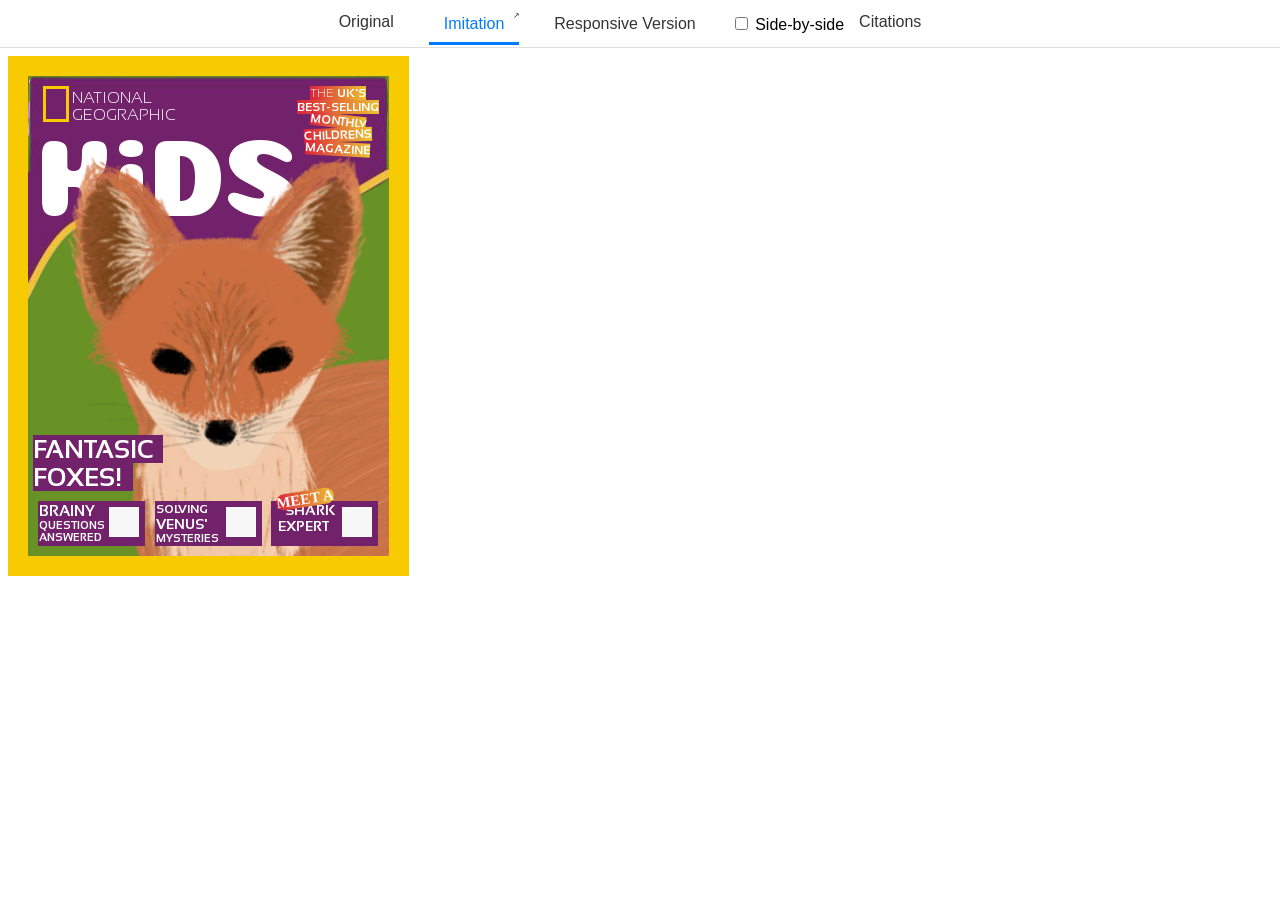
<file: index.html>
<!DOCTYPE html>
<!-- Change the original image and its source caption below. Keep the viewer structure. -->
<html lang="en">

<head>
  <meta charset="utf-8" />
  <meta name="viewport" content="width=device-width" />
  <title>Imitation Project</title>
  <link href="do_not_modify/style.css" rel="stylesheet" type="text/css" />
</head>

<body class="imitation">
  <header>
    <nav>
      <a class="orig-link" href="#original">Original</a>
      <span>
        <a href="#imitation" class="active">Imitation</a>
        <a href="imitation.html" class="popout-link imitation" target="_blank" rel="noopener" aria-label="Open design in a new tab"></a>
      </span>
      <span>
        <a href="#responsive" class="">Responsive Version</a>
        <a href="responsive.html" class="popout-link responsive" target="_blank" rel="noopener" aria-label="Open design in a new tab"></a>
      </span>
      <label class="sbs-toggle">
        <input type="checkbox" id="sbs">
        Side-by-side
      </label>
      <a href="citations.html" target="_blank" rel="noopener">Citations</a>
    </nav>
    <div class="popout-bar">
      <button id="minimize" aria-label="Toggle navigation"><svg xmlns="http://www.w3.org/2000/svg" width="24" height="24" fill="none"
          stroke="currentColor" stroke-width="2" stroke-linecap="round" stroke-linejoin="round"
          class="feather feather-arrow-up" viewBox="0 0 24 12">
          <polyline points="5 12 12 5 19 12"></polyline>
        </svg></button>


    </div>
  </header>
  <main>
    <div id="original" class="content">
      <div class="center">
        <!-- IMAGE TAG BELOW -->
        <!-- FIX SRC= AS NEEDED -->
        <figure>
          <img src="fox.jpeg" alt="Example print layout; replace with your chosen original" />
          <!--<img src="original.jpg" />-->
          <figcaption>
           National Geographic kids Magazine cover 
          </figcaption>
        </figure>
        <!-- END OF IMAGE TAG -->
        <!-- NOTHING ELSE TO EDIT HERE -->
      </div>
    </div>
    <div id="imitation" class="visible content">
      <iframe title="Fixed-size imitation" src="imitation.html"></iframe>
    </div>
    <div id="responsive" class="content">
      <iframe title="Responsive adaptation" src="responsive.html"></iframe>
    </div>
  </main>

  <script src="do_not_modify/script.js"></script>
</body>

</html>
</file>
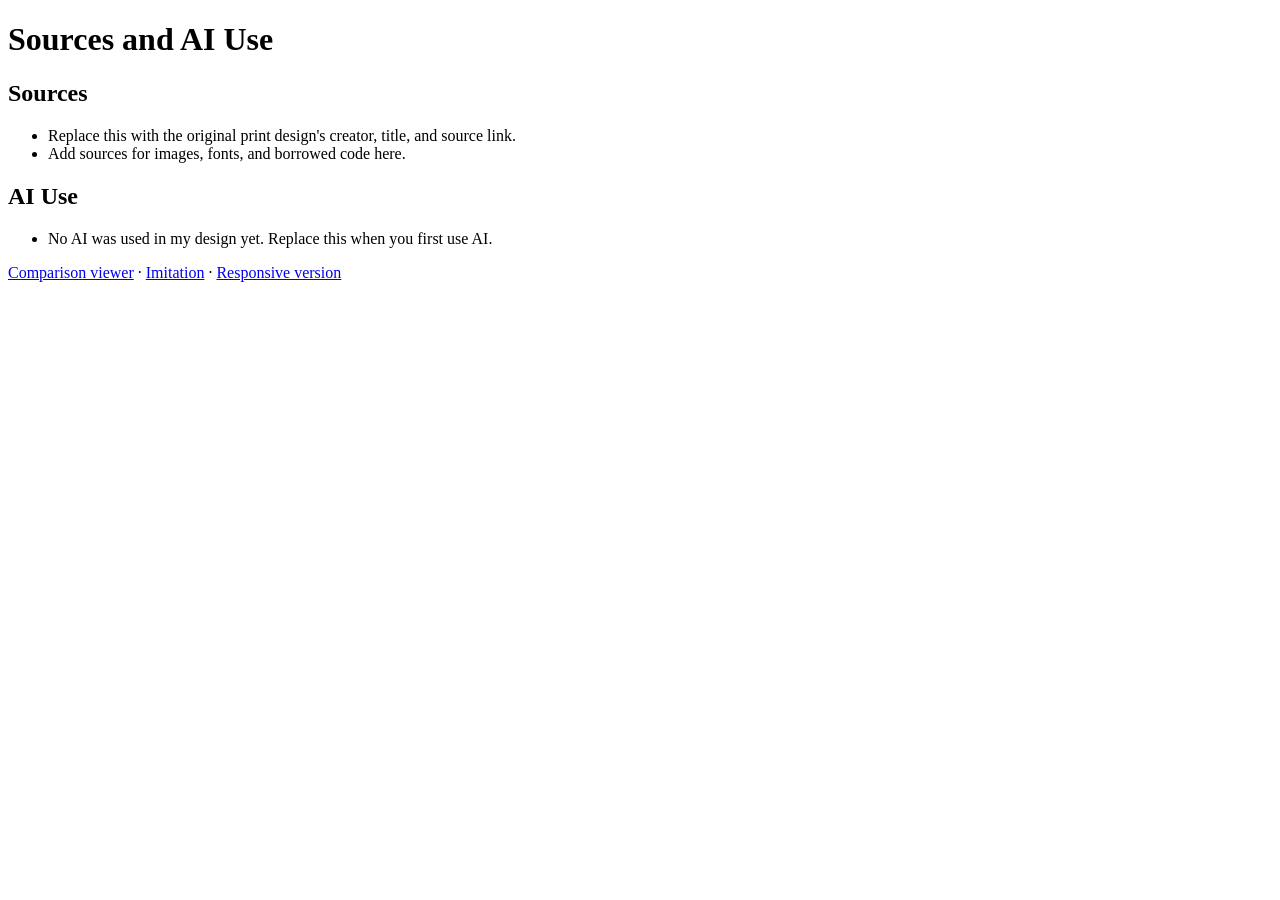
<file: citations.html>
<!DOCTYPE html>
<html lang="en">
<head>
  <meta charset="utf-8">
  <meta name="viewport" content="width=device-width, initial-scale=1">
  <title>Sources and AI Use</title>
</head>
<body>
  <h1>Sources and AI Use</h1>
  <h2>Sources</h2>
  <ul>
    <li>Replace this with the original print design's creator, title, and source link.</li>
    <li>Add sources for images, fonts, and borrowed code here.</li>
  </ul>
  <h2>AI Use</h2>
  <ul>
    <li>No AI was used in my design yet. Replace this when you first use AI.</li>
  </ul>
  <!-- Each entry: tool, date, prompt summary, assistance received, and what YOU changed or checked. -->
  <p><a href="index.html">Comparison viewer</a> · <a href="imitation.html">Imitation</a> · <a href="responsive.html">Responsive version</a></p>
</body>
</html>
</file>
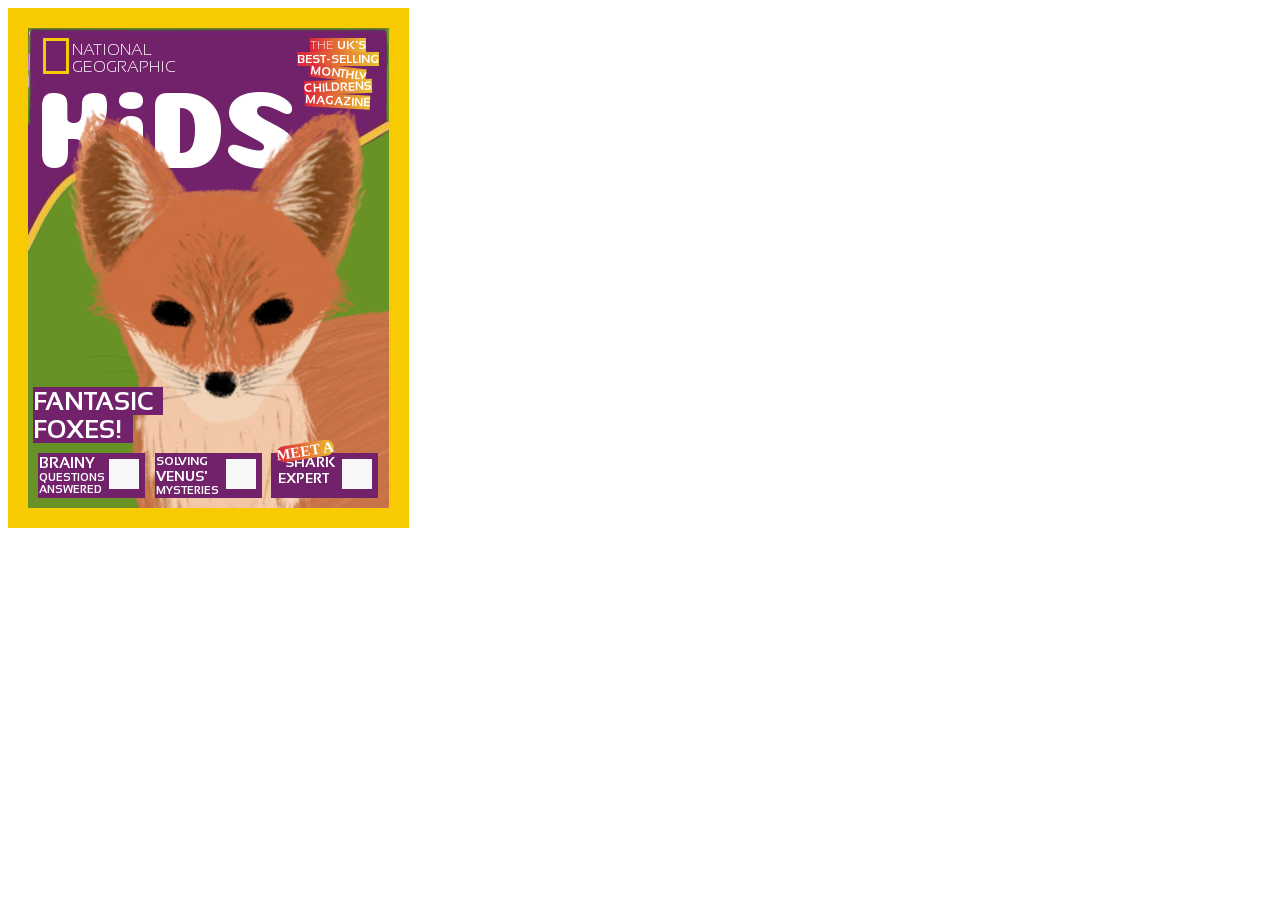
<file: imitation.html>
<!DOCTYPE html>
<html lang="en">

<head>
  <meta charset="utf-8" />
  <meta name="viewport" content="width=device-width" />
  <title>Imitation</title>
  <link href="imitation.css" rel="stylesheet" type="text/css" />
  <link rel="preconnect" href="https://fonts.googleapis.com">
  <link rel="preconnect" href="https://fonts.gstatic.com" crossorigin>
  <link href="https://fonts.googleapis.com/css2?family=Coiny&display=swap" rel="stylesheet">
  <link rel="preconnect" href="https://fonts.googleapis.com">
  <link rel="preconnect" href="https://fonts.gstatic.com" crossorigin>
  <link
    href="https://fonts.googleapis.com/css2?family=Sansation:ital,wght@0,300;0,400;0,700;1,300;1,400;1,700&display=swap"
    rel="stylesheet">
</head>

<body>



  <main>

    <div class="top">
      <div class="logo">
        <h4> x </h4>
        <h2> NATIONAL GEOGRAPHIC </h2>
      </div>
      <div class=" best">
        <h3> THE <strong> UK'S</strong> </h3>
        <h3><strong> BEST-SELLING </strong> </h3>
        <div class="t1">
          <h3><strong>MONTHLY</strong></h3>
        </div>
        <div class="t2">
          <h3> <strong>CHILDRENS</strong> </h3>
        </div>
        <div class="t3">
          <h3><strong>MAGAZINE</strong> </h3>
        </div>
      </div>
    </div>
    <div class="work">
      <h1>KiDS</h1>
    </div>
    <div class="fox">
      <img src="cute.PNG" width="400px">
    </div>
    <div class=" bottom">
      <div class="fan">
        <h7> FANTASIC </h7>
        <h5> FOXES!</h5>
      </div>
      <div class="box">
        <div class=" brain">
          <h6> <span class=" bran"> BRAINY</span> QUESTIONS ANSWERED </h6>
          <div class=" bor"> <img src="Screenshot 2026-11-16 8.24.49 AM.png" width="30px"> </div>
        </div>
        <div class="solve">
          <h6> <span class="so"> SOLVING </span> <span class="ve"> VENUS'</span> <span class="my"> MYSTERIES </span>
          </h6>
          <div class=" bor"><img src="Screenshot 2026-11-16 8.24.49 AM.png" width="30px"> </div>
        </div>
        <div class=" shark">
          <h6> <span class="pur"> hiiiiiiiii </span><span class="shh"> SHARK</span> <span class="ex"> EXPERT</span>
          </h6>
          <div class=" bor"> <img src="Screenshot 2026-11-16 8.24.49 AM.png" width="30px"> </div>
        </div>
      </div>
    </div>
    </div>
    <div class="meet">
      <h8> MEET A</h8>
    </div>
  </main>
  <footer><a href="citations.html">Sources and AI use</a></footer>

</body>

</html>
</file>
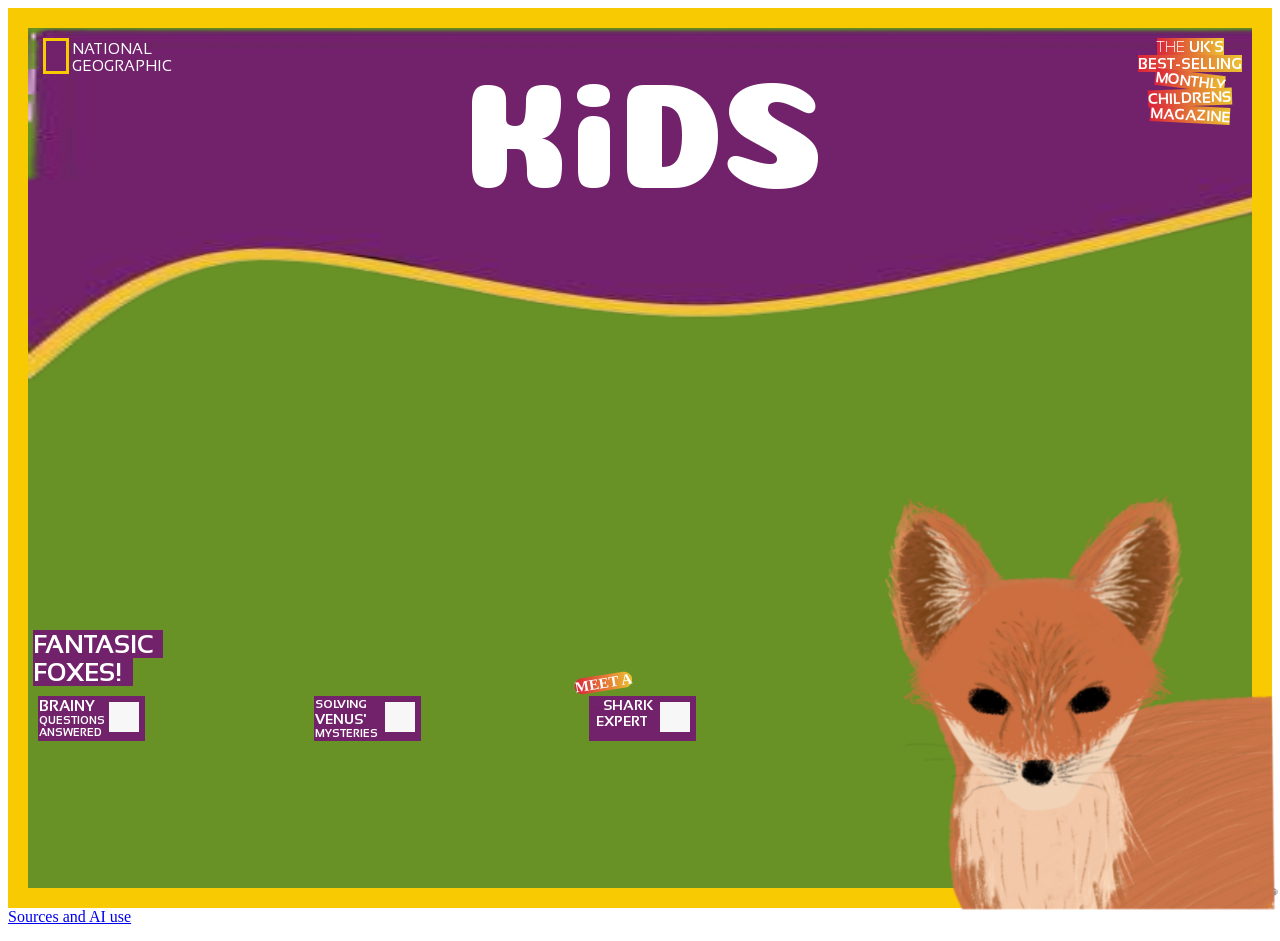
<file: responsive.html>
<!DOCTYPE html>
<html lang="en">

<head>
  <meta charset="utf-8" />
  <meta name="viewport" content="width=device-width" />
  <title>Imitation</title>
  <link href="responsive.css" rel="stylesheet" type="text/css" />
  <link rel="preconnect" href="https://fonts.googleapis.com">
  <link rel="preconnect" href="https://fonts.gstatic.com" crossorigin>
  <link href="https://fonts.googleapis.com/css2?family=Coiny&display=swap" rel="stylesheet">
  <link rel="preconnect" href="https://fonts.googleapis.com">
  <link rel="preconnect" href="https://fonts.gstatic.com" crossorigin>
  <link
    href="https://fonts.googleapis.com/css2?family=Sansation:ital,wght@0,300;0,400;0,700;1,300;1,400;1,700&display=swap"
    rel="stylesheet">
</head>

<body>



  <main>
    <div class="top">
      <div class="logo">
        <h4> x </h4>
        <h2> NATIONAL GEOGRAPHIC </h2>
      </div>
      <div class=" best">
        <h3> THE <strong> UK'S</strong> </h3>
        <h3><strong> BEST-SELLING </strong> </h3>
        <div class="t1">
          <h3><strong>MONTHLY</strong></h3>
        </div>
        <div class="t2">
          <h3> <strong>CHILDRENS</strong> </h3>
        </div>
        <div class="t3">
          <h3><strong>MAGAZINE</strong> </h3>
        </div>
      </div>
    </div>
    <div class="work">
      <h1>KiDS</h1>
    </div>
    <div class="fox">
      <img src="cute.PNG" width="400px">
    </div>
    <div class=" bottom">
      <div class="fan">
        <h7> FANTASIC </h7>
        <h5> FOXES!</h5>
      </div>
      <div class="box">
        <div class=" brain">
          <h6> <span class=" bran"> BRAINY</span> QUESTIONS ANSWERED </h6>
          <div class=" bor"> <img src="Screenshot 2026-11-16 8.24.49 AM.png" width="30px"> </div>
        </div>
        <div class="solve">
          <h6> <span class="so"> SOLVING </span> <span class="ve"> VENUS'</span> <span class="my"> MYSTERIES </span>
          </h6>
          <div class=" bor"><img src="Screenshot 2026-11-16 8.24.49 AM.png" width="30px"> </div>
        </div>
        <div class=" shark">
          <div class="meet">
            <h8> MEET A</h8>
          </div>
          <h6> <span class="pur"> hiiiiiiiii </span><span class="shh"> SHARK</span> <span class="ex"> EXPERT</span>
          </h6>
          <div class=" bor"> <img src="Screenshot 2026-11-16 8.24.49 AM.png" width="30px"> </div>
        </div>
      </div>
    </div>
    </div>

  </main>
  <footer><a href="citations.html">Sources and AI use</a></footer>
</body>

</html>
</file>
<file: do_not_modify/style.css>
/***
 This code runs the overview view in
 index.html.

 NOT INTENDED TO BE MODIFIED BY STUDENTS
 (though if you want to change colors or 
 fonts or something, feel free)
***/

html {
  font-family: Verdana, Geneva, Tahoma, sans-serif;
}

body {
  margin: 0;
  padding: 0;
}
main iframe {
  width: 100%;
  height: calc(100vh - 68px);
  border: none;
}

main {
  padding: 8px;
}

.sbs main > div {
  border: 1px inset;
}

nav {
  margin: auto;
  display: flex;
  padding: 10px;
  align-items: center;
  justify-content: center;
  border-bottom: 1px solid #ddd; /* Adds a bottom border for the tab container */
}

nav a {
  padding: 10px 15px;
  color: #333;
  text-decoration: none;
  border-bottom: 3px solid transparent; /* Transparent border initially */
  margin-right: 20px;
  font-size: 16px;
  transition: border-color 300ms, color 300ms;
}

nav a:hover {
  color: #007bff; /* Change color on hover */
}

nav a.active {
  border-bottom: 3px solid #007bff; /* Underline active tab */
  color: #007bff;
}

.center figure {
  display: grid;
  grid-template-rows: 1fr auto; /* Image stretches, caption gets auto height */
  grid-template-columns: 1fr; /* Single column */
  align-items: center; /* Align items within their grid cells */
  justify-items: center;
  max-width: 100%; /* Prevent figure from overflowing horizontally */
  max-height: 100%; /* Prevent figure from overflowing vertically */
  margin: 0; /* Remove default margin */
  box-sizing: border-box;
  overflow: hidden; /* Prevent overflow */
}

.center img {
  max-width: 100%; /* Ensure the image doesn’t overflow horizontally */
  min-height: 100%; /* Force the image to fill the available height */
  max-height: 100%; /* Ensure the image doesn’t overflow vertically */
  width: auto; /* Maintain aspect ratio */
  object-fit: contain; /* Ensure the image fits nicely */
  grid-row: 1; /* Place the image in the first row */
}

.center figcaption {
  max-width: 100%; /* Ensure caption doesn’t overflow */
  word-wrap: break-word; /* Handle long words or links gracefully */
  text-align: center; /* Center-align the caption text */
  margin: 8px 0; /* Add spacing */
  font-size: 14px; /* Adjust font size as needed */
  grid-row: 2; /* Place the caption in the second row */
}

.content {
  opacity: 0;
  pointer-events: none;
}
.visible {
  display: block;
  opacity: 1;
  pointer-events: all;
  transition: opacity 500ms;
}
main {
  position: relative;
}
main div {
  position: absolute;
  top: 0;
  left: 0;
  width: calc(100% - 4px);
  height: calc(100vh - 66px);
}

/* Side-by-side code */

.sbs main {
  display: flex;
  gap: 10px;
}
/* Get rid of absolute positioning we used for cross-fade */
.sbs div {
  position: initial;
  box-sizing: border-box;
}
/* Just toggle display : block to display: none
Old-school style... */
.sbs .content {
  display: none;
}
.sbs .visible {
  display: block;
}
/* ALWAYS show the original */
.sbs #original {
  display: block;
  opacity: 1;
}
.orig-link {
  transition: opacity 300ms;
}
/* Don't show the original tab */
.sbs .orig-link {
  opacity: 0;
}
.sbs-toggle {
  transition: opacity 300ms;
}
.original .sbs-toggle {
  opacity: 0;
}

/* Popout link code */
header {
  position: sticky;
  top: 0;
  height: 48px;
}
.popout-bar {
  opacity: 0;
  transition: opacity 300ms;
}
header:hover .popout-bar {
  opacity: 1;
}
.popout-bar {
  display: flex;
  margin: auto;
  align-items: center;
  justify-content: flex-end;
  gap: 8px;
}

.popout-link {
  display: none;
  position: absolute;
  right: -16px;
  top: 0;
  padding-top: 0;
  margin-top: -4px;
}
nav span {
  position: relative;
}
.imitation .popout-link.imitation {
  display: inline-block;
}
.responsive .popout-link.responsive {
  display: inline-block;
}

#minimize {
  transition: transform 300ms;
  background: transparent;
  border: none;
}
header.minimized #minimize {
  transform: rotate(180deg);
}
header {
  transition: transform 300ms;
  z-index: 2;
}
header nav {
  height: 48px;
  box-sizing: border-box;
}
.minimized {
  transform: translateY(-48px);
}
.popout-link::after {
  content: "↗";
  font-size: 8px;
  vertical-align: super;
}
</file>
<file: imitation.css>
main {
    width: 360.5px;
    height: 480px;
    background-color: rgb(104, 146, 38);
    background-image: url("Untitled_drawing__1_-removebg-preview.png");
    background-size: 100%;
    background-repeat: no-repeat;
    position: absolute;
    border: 20px solid rgb(248, 202, 2);
}

.logo {
    display: flex;
    justify-content: start;
    gap: 3px;
}

.top {
    display: flex;
    justify-content: space-between;
}

h1 {
    font-family: "Coiny", system-ui;
    font-weight: 400;
    font-style: normal;
    color: rgb(255, 255, 255);
    font-size: 110px;
    margin-left: 7px;
    margin-top: 15px;
    padding: 0px;
    height: 30px;
    line-height: 6px;
}

h2 {
    font-family: "Sansation", sans-serif;
    font-weight: 350;
    font-style: normal;
    color: white;
    font-size: medium;
    width: 70px;
}

h3 {
    font-family: "Sansation", sans-serif;
    font-weight: 350;
    font-style: normal;
    color: white;
    font-size: 12px;
    margin: 0px;
    background: linear-gradient(90deg, rgba(218, 35, 59, 1) 0%, rgba(235, 194, 49, 1) 100%);
}

.best {
    display: flex;
    flex-direction: column;
    justify-content: start;
    height: 20px;
    align-items: center;
    padding: 10px;
}

h4 {
    background-color: rgb(114, 34, 107);
    border: 3px solid rgb(248, 202, 2);
    color: rgb(114, 34, 107);
    width: 20px;
    height: 30px;
    margin-left: 15px;
    margin-top: 10px;
}

h5 {
    font-family: "Sansation", sans-serif;
    font-weight: 700;
    font-style: normal;
    font-size: 25px;
    color: white;
    background-color: #72226b;
    margin-left: 5px;
    margin-top: 0px;
    margin-bottom: 0px;
    padding: 0px;
    width: 100px;

}

.bor {
    border: 5px solid #72226b;
}

h6 {
    font-family: "Sansation", sans-serif;
    font-weight: 700;
    font-style: normal;
    font-size: 11px;
    color: white;
    width: 63px;
    background-color: #72226b;
    margin-right: 2px;
    margin-block: 0px;
}

.bran {
    font-size: 15px;
}

h7 {
    font-family: "Sansation", sans-serif;
    font-weight: 700;
    font-style: normal;
    font-size: 25px;
    color: white;
    background-color: rgb(114, 34, 107);
    margin-left: 5px;
    margin-top: 0px;
    margin-bottom: 0px;
    padding: 0px;
    width: 130px;
}

.meet {
    position: absolute;
    bottom: 48px;
    right: 55px;
    transform: rotate(351deg);

}

h8 {
    background: linear-gradient(90deg, rgba(218, 35, 59, 1) 0%, rgba(235, 194, 49, 1) 100%);
    font-weight: 700;
    font-style: normal;
    font-size: 15px;
    color: white;
    border-radius: 25px;
}

.brain {
    display: flex;
    flex-direction: row;
    justify-content: center;
    gap: 0px;
    height: 43px;
    background-color: #72226b;
    padding: 1px;
}

.solve {
    display: flex;
    flex-direction: row;
    justify-content: center;
    gap: 0px;
    height: 43px;
    background-color: #72226b;
    padding: 1px;
}

.so {
    font-size: 12px;
}

.ve {
    font-size: 14px;
}

.my {
    font-size: 11px;
}

.shh {
    font-size: 14px;

}

.pur {
    color: #72226b;
    font-size: 5px;
}

.ex {
    font-size: 14px;

}

.shark {
    display: flex;
    flex-direction: row;
    justify-content: center;
    gap: 0px;
    height: 43px;
    background-color: #72226b;
    padding: 1px;
    text-align: center;


}

.fan {
    display: flex;
    flex-direction: column;
    gap: 0px;
}

.box {
    display: flex;
    flex-direction: row;
    justify-content: space-between;
    margin: 10px;
}

.bottom {
    position: absolute;
    bottom: 0px;
    width: 360px;

}

.fox {
    width: 331px;
    height: 401px;
    position: absolute;
    bottom: 0px;
    right: 0px;
    overflow: hidden;
}

.t1 {
    transform: rotate(7deg)
}

.t2 {
    transform: rotate(358deg);
}

.t3 {
    transform: rotate(3deg);
}
</file>
<file: responsive.css>
/* Code for all screen sizes */
main {
  min-height: 100dvh;
  background-color: rgb(104, 146, 38);
  background-image: url("Untitled_drawing__1_-removebg-preview.png");
  background-size: 100%;
  background-repeat: no-repeat;
  border: 20px solid rgb(248, 202, 2);
  box-sizing: border-box;
}

.logo {
  display: flex;
  justify-content: start;
  gap: 3px;
}

.top {
  display: flex;
  justify-content: space-between;
}

h1 {
  font-family: "Coiny", system-ui;
  font-weight: 400;
  font-style: normal;
  color: rgb(255, 255, 255);
  font-size: 110px;
  margin-left: 7px;
  margin-top: 15px;
  padding: 0px;
  line-height: 6px;
}

h2 {
  font-family: "Sansation", sans-serif;
  font-weight: 350;
  font-style: normal;
  color: white;
  font-size: medium;
  width: 70px;
}

h3 {
  font-family: "Sansation", sans-serif;
  font-weight: 350;
  font-style: normal;
  color: white;
  font-size: 12px;
  margin: 0px;
  background: linear-gradient(90deg, rgba(218, 35, 59, 1) 0%, rgba(235, 194, 49, 1) 100%);
}

.best {
  display: flex;
  flex-direction: column;
  justify-content: start;
  height: 20px;
  align-items: center;
  padding: 10px;
}

h4 {
  background-color: rgb(114, 34, 107);
  border: 3px solid rgb(248, 202, 2);
  color: rgb(114, 34, 107);
  width: 20px;
  height: 30px;
  margin-left: 15px;
  margin-top: 10px;
}

h5 {
  font-family: "Sansation", sans-serif;
  font-weight: 700;
  font-style: normal;
  font-size: 25px;
  color: white;
  background-color: #72226b;
  margin-left: 5px;
  margin-top: 0px;
  margin-bottom: 0px;
  padding: 0px;
  width: 100px;

}

.bor {
  border: 5px solid #72226b;
}

h6 {
  font-family: "Sansation", sans-serif;
  font-weight: 700;
  font-style: normal;
  font-size: 11px;
  color: white;
  width: 63px;
  background-color: #72226b;
  margin-right: 2px;
  margin-block: 0px;
}

.bran {
  font-size: 15px;
}

h7 {
  font-family: "Sansation", sans-serif;
  font-weight: 700;
  font-style: normal;
  font-size: 25px;
  color: white;
  background-color: rgb(114, 34, 107);
  margin-left: 5px;
  margin-top: 0px;
  margin-bottom: 0px;
  padding: 0px;
  width: 130px;
}

.meet {
  position: absolute;
  bottom: 48px;
  right: 55px;
  transform: rotate(351deg);

}

h8 {
  background: linear-gradient(90deg, rgba(218, 35, 59, 1) 0%, rgba(235, 194, 49, 1) 100%);
  font-weight: 700;
  font-style: normal;
  font-size: 15px;
  color: white;
  border-radius: 25px;
}

.brain {
  display: flex;
  flex-direction: row;
  justify-content: center;
  gap: 0px;
  height: 43px;
  background-color: #72226b;
  padding: 1px;
}

.solve {
  display: flex;
  flex-direction: row;
  justify-content: center;
  gap: 0px;
  height: 43px;
  background-color: #72226b;
  padding: 1px;
}

.so {
  font-size: 12px;
}

.ve {
  font-size: 14px;
}

.my {
  font-size: 11px;
}

.shh {
  font-size: 14px;

}

.pur {
  color: #72226b;
  font-size: 5px;
}

.ex {
  font-size: 14px;

}

.shark {
  display: flex;
  flex-direction: row;
  justify-content: center;
  gap: 0px;
  height: 43px;
  background-color: #72226b;
  padding: 1px;
  text-align: center;
}

.fan {
  display: flex;
  flex-direction: column;
  gap: 0px;
}

.box {
  display: flex;
  flex-direction: row;
  justify-content: space-between;
  margin: 10px;
}

.bottom {
  position: absolute;
  bottom: 0px;
  width: 360px;

}

.fox {
  width: 331px;
  height: 401px;
  position: absolute;
  bottom: 0px;
  right: 0px;

}

.t1 {
  transform: rotate(7deg)
}

.t2 {
  transform: rotate(358deg);
}

.t3 {
  transform: rotate(3deg);
}

/* BEGIN MOBILE RULES */
@media only screen and (max-width: 767px) {

  main {
    border: 10px solid rgb(248, 202, 2);
  }

  h1 {
    font-size: 90px;
  }

  h2 {
    font-size: 10px;
  }

  h3 {
    font-size: 8px;
  }

  h4 {

    width: 10px;
    height: 17px;
  }

  h5 {
    font-size: 25px;
  }

  h6 {
    font-size: 8px;
  }

  .meet {
    position: absolute;
    width: 71px;
    bottom: 34px;
    right: 55px;
  }

  .shark {
    position: relative;
  }

  .fox {
    right: 17px;
    bottom: 2px;
    width: 62dvh;
    height: 75dvh;
    overflow: hidden;
  }

  .bottom {
    width: 75dvh;
    height: 22dvh;
    margin: 8px;

  }

  .brain {
    width: 92px;
  }

  .solve {
    width: 90px;
  }

  .bran {
    font-size: 12px;
  }

  .pur {
    font-size: 10px;
  }

  .sh {
    font-size: 12px;
  }

  .ex {
    font-size: 10px;
  }

  .box {
    margin: 2px;
  }

  .so {
    font-size: 9px;
  }

  .ve {
    font-size: 10px;
  }

  .my {
    font-size: 9px;
  }

  .shh {
    font-size: 10px;

  }

  .pur {
    color: #72226b;
    font-size: 10px;
  }

  .ex {
    font-size: 10px;

  }


  /* Code for mobile phones only: */

  /* Mobile label */
  main::before {
    content: "Mobile";
    background-color: #c8787888;

  }

  /* End mobile label */
}

/* BEGIN MEDIUM WIDTH RULES */
@media only screen and (min-width: 768px) and (max-width: 1399px) {
  main {
    background-size: 103vw 84dvh;
  }

  .fox {
    width: 336px;
    height: 405px;
    position: absolute;
    bottom: 0px;
    right: 69px;

  }

  .meet {
    position: absolute;
    width: 70px;
    top: 43px;
  }

  h2 {
    font-size: 15px;
    font-weight: 500;

  }

  h3 {
    font-size: 15px;
  }



  h5 {
    font-size: 25px;
  }

  h6 {
    font-size: 11px;
  }

  h7 {
    font-size: 25px;
  }

  h8 {
    font-size: 15px;
  }

  .bottom {
    width: 53vw;
    height: 30dvh;
  }

  .work {
    display: flex;
    flex-direction: row;
    justify-content: center;
  }

  h1 {
    font-size: 150px;

  }

  /* Code for medium width and bigger : *;
  /* Laptop label */
  main::before {
    content: "Laptop";
    background-color: #45454588;
  }

  /* End laptop label */
}

/* BEGIN WIDE SCREEN RULES */
@media only screen and (min-width: 1400px) {
  /* Code for wide screen only */

  /* Widescreen label */
  main::before {
    content: "Wide";
    background-color: #00438888;

  }

  h1 {
    font-size: 250px;
  }

  .work {
    display: flex;
    flex-direction: row;
    justify-content: center;
  }

  h2 {
    font-size: 20px;
  }

  h3 {
    font-size: 28px;
  }

  h4 {
    font-size: 10px;
    width: 30px;
    height: 47px;
  }

  h5 {
    font-size: 50px;
    width: 190px;
    margin-left: 37px;
  }

  h6 {
    font-size: 20px;
    width: 118px;
  }

  .bran {
    font-size: 20px;
  }

  .so {
    font-size: 19px;
  }

  .ve {
    font-size: 20px;
  }

  .my {
    font-size: 20px;
  }

  .shh {
    font-size: 20px;

  }

  .pur {
    color: #72226b;
    font-size: 19px;
  }

  .ex {
    font-size: 20px;

  }

  .box {
    width: 400px;
  }

  .brain {
    height: 70px;
  }

  .solve {
    height: 70px;
  }

  .shark {
    height: 70px;
  }

  h7 {
    font-size: 50px;
    width: 245px;
    margin-left: 37px;
  }

  .fan {
    gap: 10px;
  }

  .bottom {
    height: 300px;
  }

  .box {
    width: 575px;
  }

  /* End widescreen label */
}

/* BACK TO CODE FOR ALL SIZES */




/* Code to insert circular label label to show how responsive code is working on lower right */
main::before {
  position: fixed;
  bottom: 2px;
  right: 2px;
  color: #efefef;
  border-radius: 50%;

  font-family: Helvetica, sans-serif;
  font-size: 8pt;
  display: flex;
  align-items: center;
  justify-content: center;
}
</file>
